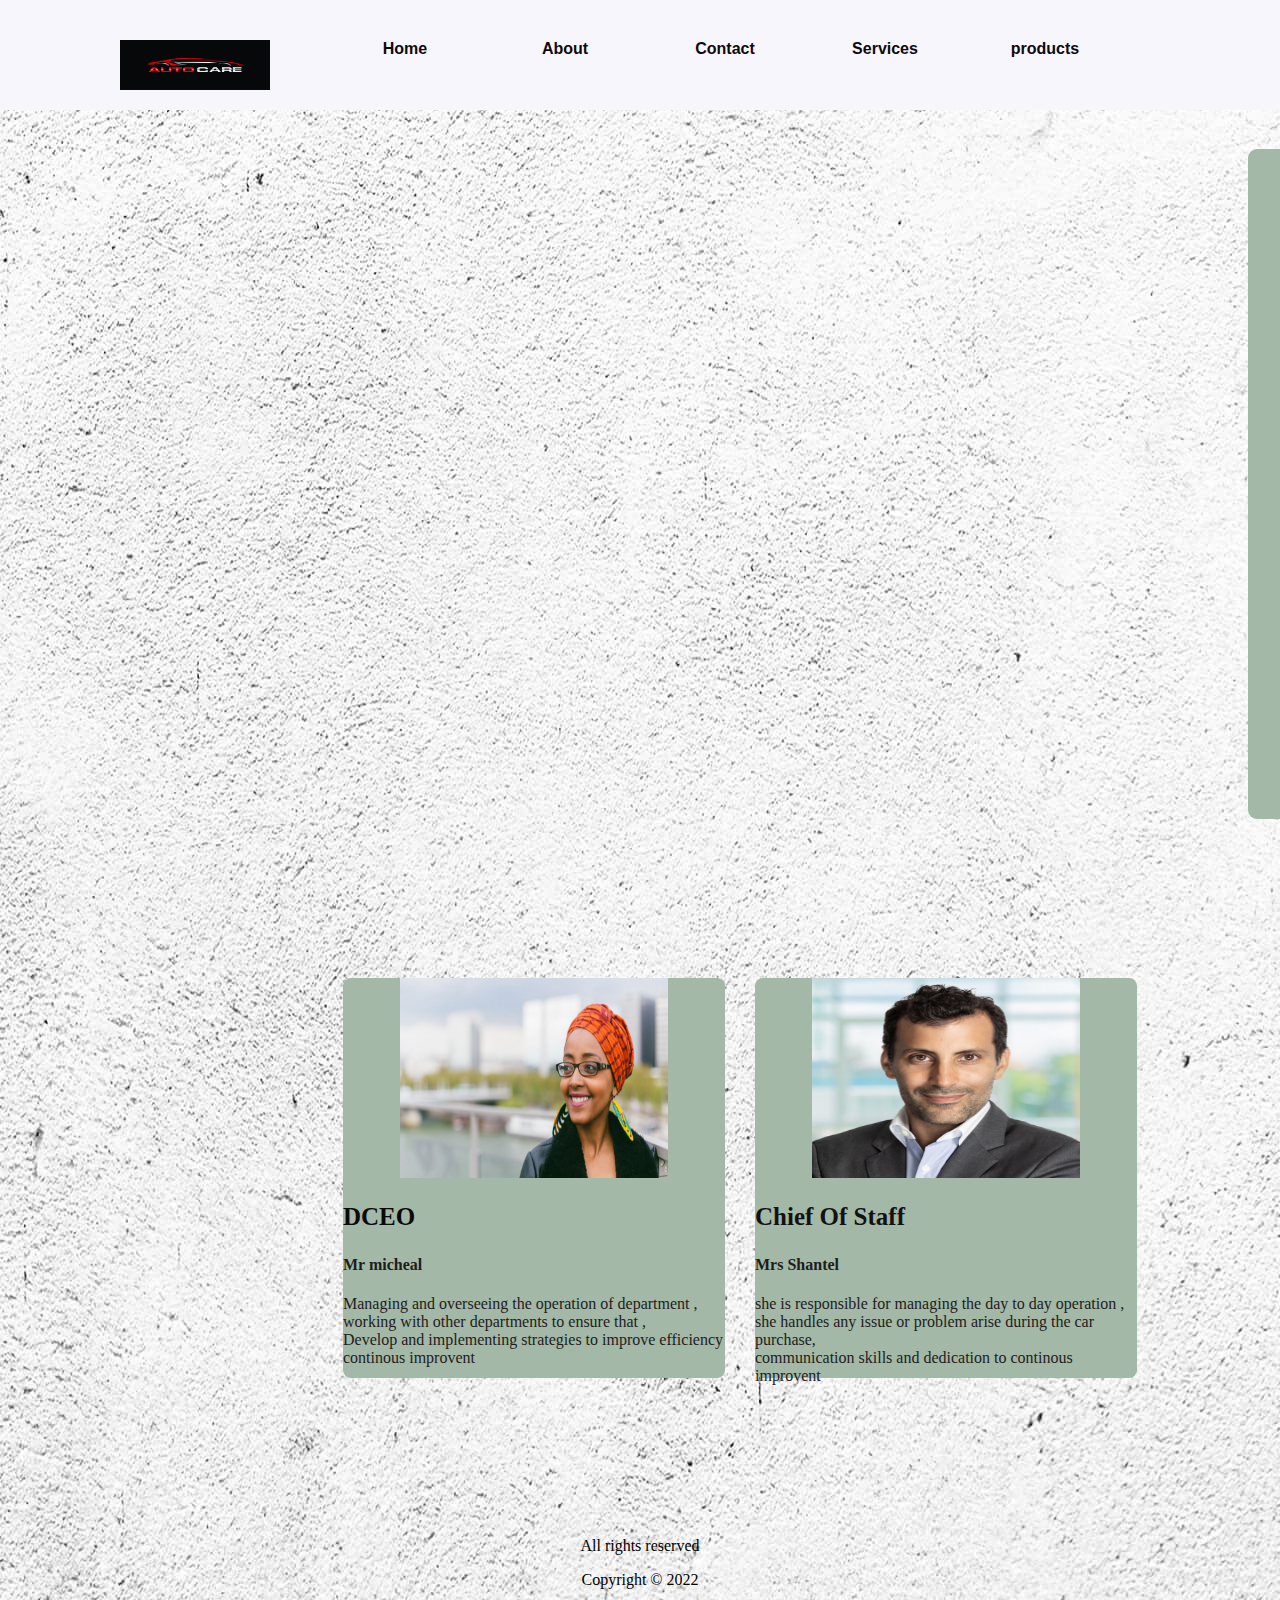
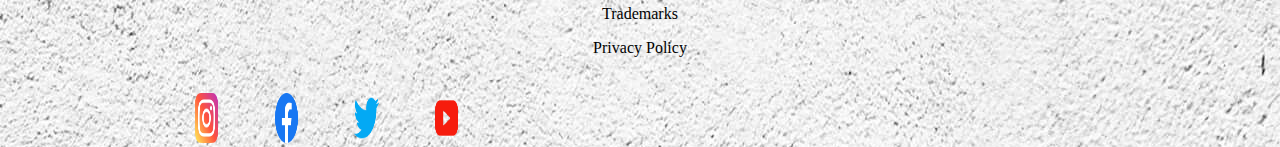
<file: itumeleng/index.html>
<html lang="en">
<head>
    <meta charset="UTF-8">
    <meta http-equiv="X-UA-Compatible" content="IE=edge">
    <link rel="stylesheet" type="text/css" href="style.css">
    <meta name="viewport" content="width=device-width, initial-scale=1.0">
    <title>Document</title>
    
</head>
<body>
    <div class="navbar">
        <nav>
            <ul>
                <li><a href=""><img src="green.jpg" width="150px" height="50px" alt="" style="margin-left: -100px;"></li></a>
                <li><a href="index.html"> <b>Home</b> </a></li>
                <li><a href="about++.html"><b>About</b></a></li>
                <li><a href="contact+.html"> <b>Contact</b></a></li>
                <li><a href="services.html"><b>Services</b></a></li>
                <li><a href="product.html"><b>products</b></a></li>
             
            </ul>
        </nav>
     </div>
     <center><i><b><p style="font-size: 30px;">Lesotho Driveway Auto</p></b></i></center>
<marquee behavior="" direction="left">
    <section class="parent">
    
        <center><img src="him.jfif" alt="" width="50%" height="50%"></center><br>
        <u><center><h1>CEO</h1></center></u>
        <center>
        <h4>Mr Den  Williams</h4>
        <P>The manager is seasoned leader in the automative industry,<br> known for their effeciency,<br> communication  skills and dedication to 
            continous improvent</P>
        </center>
    
        </center>
    </section>
</marquee>
<article id="containe">
    <section class="bag-1">
        <center><img src="she.png" alt="" width="70%" height="50%"></center>
        <p style="color: rgb(10, 10, 10);font-size: 25px;"><b>DCEO</b></p>
        <p style="color: black;font-size: 20px;">
            <h4>Mr micheal</h4>
    <P>Managing and overseeing  the operation of department , <br> working with other departments to ensure that ,<br> Develop and implementing strategies to improve efficiency
        continous improvent</P>
        
</section>



    <section class="bag-1">
        <center><img src="we.jpg" alt="" width="70%" height="50%"></center>
        <p style="color: rgb(19, 18, 18);font-size: 25px;"><b>Chief Of Staff</b></p>
        <p style="color: black;font-size: 20px;">
            <h4>Mrs Shantel</h4>
            <P>she is responsible for managing the day to day operation , <br> she handles any issue or problem arise during the car purchase,<br> communication  skills and dedication to 
                continous improvent</P>
   
    </center>
</section>

</article>
<footer >
    <center>
        <p style="color: black;">All rights reserved</p>
        <p style="color: black">Copyright &copy 2022</p>
        <p style="color: black;">Trademarks</p>
        <p style="color: black">Privacy Policy</p>
    <center>
        <div id="icon">
          <ul>
            <li><a href="#"><img src="instagram.png" width="46%" height="6%" alt="Instagram"></a></li>
            <li><a href="#"><img src="facebook.png" width="46%" height="6%" alt="Facebook"></a></li>
            <li><a href="#"><img src="twitter.png" width="50%" height="6%" alt="Twitter"></a></li>
            <li><a href="#"><img src="youtube.png" width="47%" height="6%" alt="Youtube"></a></li> 
          </ul>
        </div>
</footer>
</file>
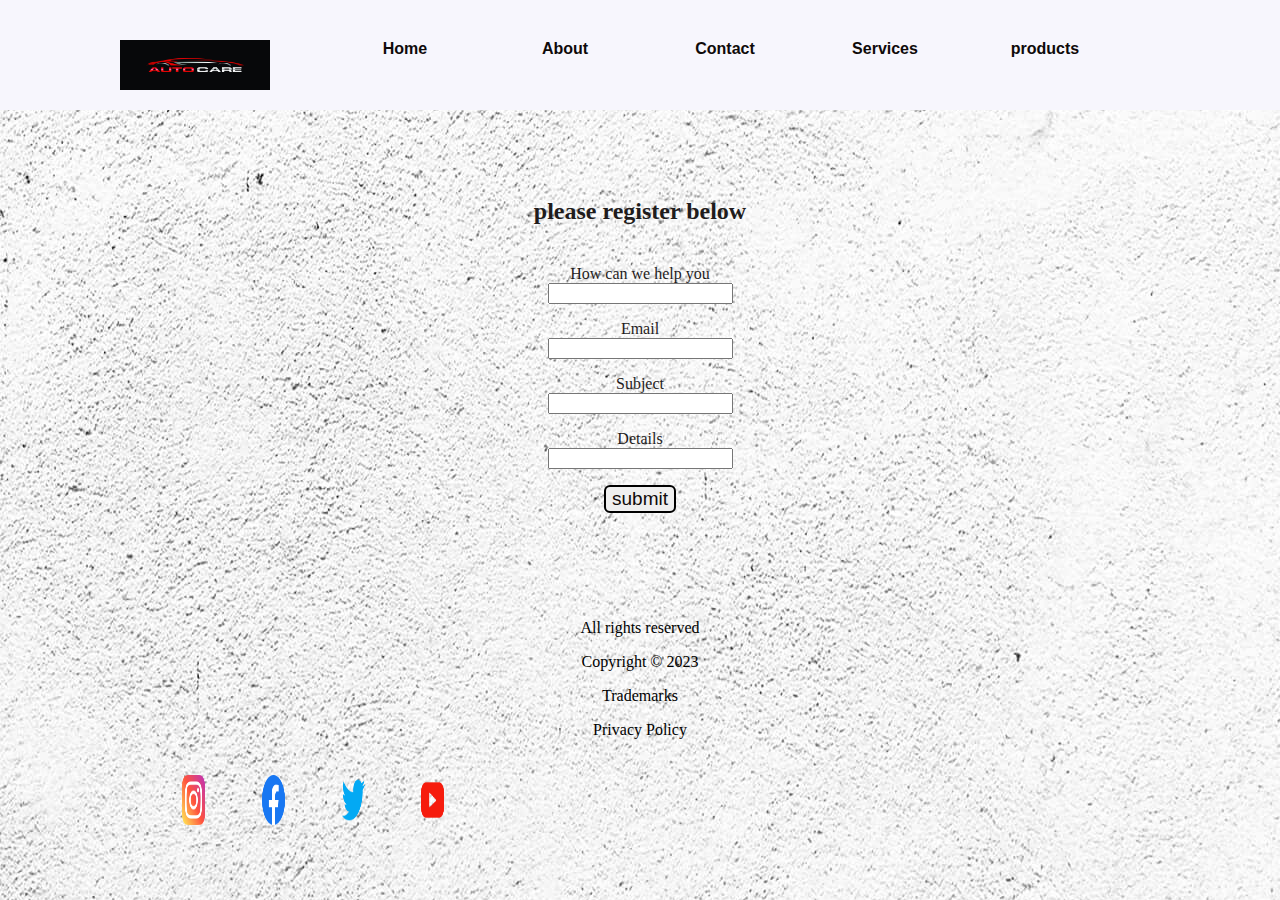
<file: itumeleng/contact+.html>
<html lang="en">
<head>
    <meta charset="UTF-8">
    <meta http-equiv="X-UA-Compatible" content="IE=edge">
    <link rel="stylesheet" type="text/css" href="style.css">
    <meta name="viewport" content="width=device-width, initial-scale=1.0">
    <title>Document</title>
    <style>
        body{
            background-image: "12.jp";
        }
    </style>
   </head>
<body background="12.jpg">
    <div class="navbar">
        <nav>
            <ul>
                <li><a href=""><img src="green.jpg" width="150px" height="50px" alt="" style="margin-left: -100px;"></li></a>
                <li><a href="index.html"> <b>Home</b> </a></li>
                <li><a href="about++.html"><b>About</b></a></li>
                <li><a href="contact+.html"> <b>Contact</b></a></li>
                <li><a href="services.html"><b>Services</b></a></li>
                <li><a href="product.html"><b>products</b></a></li>
            
            </ul>
        </nav>
     </div>
     <br><br><br><br><br><br>
     <center><h2 style="margin-bottom: 40px;">please register below</h2></center>
    <center>
    <legend>How can we help you</legend>
    <form action="">
        <input type="text">
    </form>
    <legend>Email</legend>
    <form action="">
        <input type="email">
    </form>
    <legend>Subject</legend>
    <form action="">
        <input type="text">
    </form>
    <legend>Details</legend>
    <form action="">
        <input type="text">
    </form>
       <button class="button">submit</button></center>
 
        <br><br><br><br><br>
    <footer>
        <div class="list">
            <center>
                <p style="color:black;">All rights reserved</p>
                <p style="color: black;">Copyright &copy 2023</p>
                <p style="color: black">Trademarks</p>
                <p style="color:black">Privacy Policy</p>
            <center>
        </div>
            <div id="icon">
              <ul>
                <li><a href="#"><img src="instagram.png" width="46%" height="6%" alt=""></a></li>
                <li><a href="#"><img src="facebook.png" width="46%" height="6%" alt=""></a></li>
                <li><a href="#"><img src="twitter.png" width="46%" height="6%" alt=""></a></li>
                <li><a href="#"><img src="youtube.png" width="46%" height="6%" alt=""></a></li> 
              </ul>
            </div>
    </footer>
</div>
    
</body>
</html>
</file>
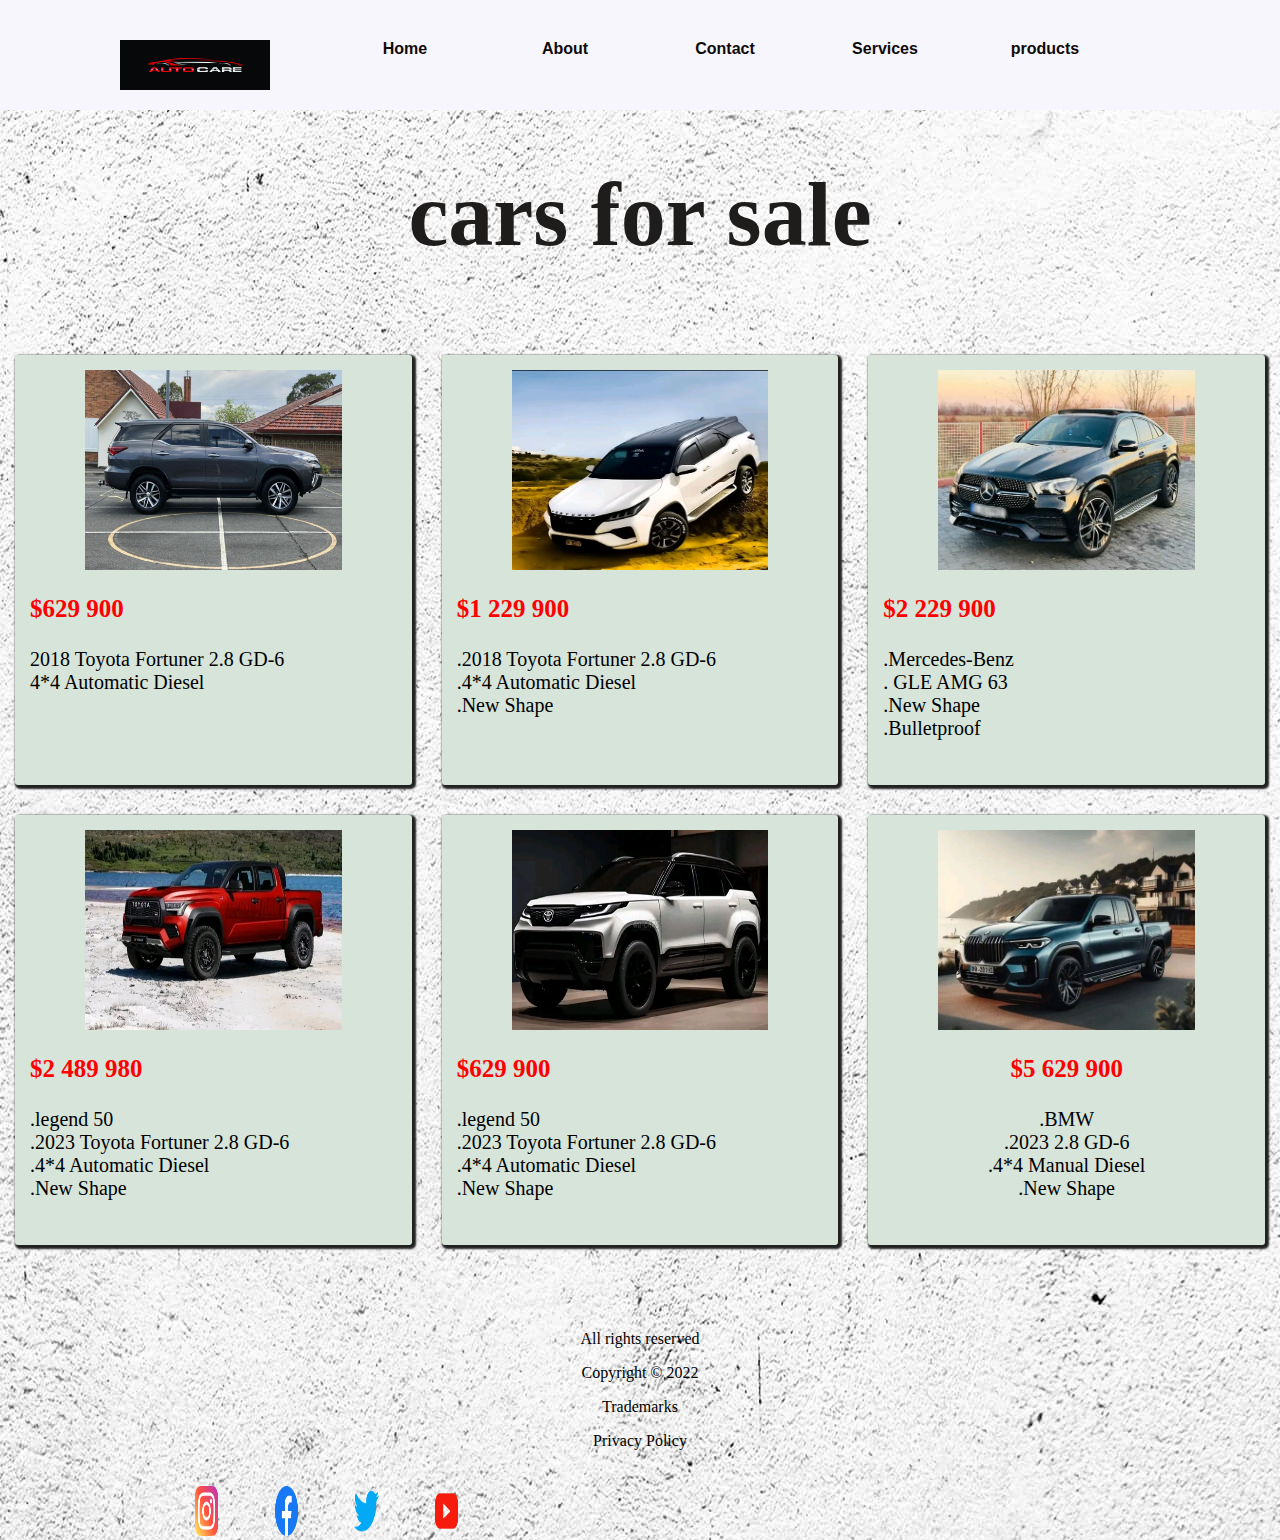
<file: itumeleng/product.html>
<html lang="en">
<head>
    <meta charset="UTF-8">
    <meta http-equiv="X-UA-Compatible" content="IE=edge">
    <link rel="stylesheet" type="text/css" href="style.css">
    <meta name="viewport" content="width=device-width, initial-scale=1.0">
    <title>Document</title>
    
</head>
<body>
    <div class="navbar">
    <nav>
        <ul>
            <li><a href=""><img src="green.jpg" width="150px" height="50px" alt="" style="margin-left: -100px;"></li></a>
            <li><a href="index.html"> <b>Home</b> </a></li>
            <li><a href="about++.html"><b>About</b></a></li>
            <li><a href="contact+.html"> <b>Contact</b></a></li>
            <li><a href="services.html"><b>Services</b></a></li>
            <li><a href="product.html"><b>products</b></a></li>
        
        </ul>
    </nav>
   </div>
   <br>
   <center>
   <h2 style="font-style: helvetica;font-size: 90px;">cars for sale</h2>
</center>
   <div id="container">
   
       <div class="box-1">
        <center>
        <img src="1.jpg" alt="" width="70%" height="50%">
    </center>
        <p style="color: red;font-size: 25px;"><b>$629 900</b></p>
        <p style="color: black;font-size: 20px;">
             2018 Toyota Fortuner 2.8 GD-6<br> 4*4 Automatic Diesel <br>

             </p>
            
    

       </div>
       <div class="box-1">
        <center><img src="3.jpg" alt="" width="70%" height="50%"></center>
        <p style="color: red;font-size: 25px;"><b>$1 229 900</b></p>
        <p style="color: black;font-size: 20px;">
            .2018 Toyota Fortuner 2.8 GD-6<br> .4*4 Automatic Diesel <br>.New Shape

            
   </div>
   <div class="box-1">
    <center>
    <img src="5.jpg" alt="" width="70%" height="50%">
</center>

    <p style="color: red;font-size: 25px;"><b>$2 229 900</b></p>
    <p style="color: black;font-size: 20px;">
        .Mercedes-Benz<br>. GLE AMG 63 <br>.New Shape <br>.Bulletproof 

        </p>

    <p style="font-size: 20px;">
        
         </p>

   </div>
   
</div>
<div id="container">
   
    <div class="box-1">
     <center>
     <img src="4.jpg" alt="" width="70%" height="50%">
 </center>
     <p style="color: red;font-size: 25px;"><b>$2 489 980</b></p>
     <p style="color: black;font-size: 20px;">
          .legend 50<br>.2023 Toyota Fortuner 2.8 GD-6<br> .4*4 Automatic Diesel <br>.New Shape  <br>

          </p>
         
 

    </div>
    <div class="box-1">
     <center><img src="2.jpg" alt="" width="70%" height="50%"></center>
     <p style="color: red;font-size: 25px;"><b>$629 900</b></p>
     <p style="color: black;font-size: 20px;">
        .legend 50<br>.2023 Toyota Fortuner 2.8 GD-6<br> .4*4 Automatic Diesel <br>.New Shape  <br>

        </p>
   
     
     <center><p style="font-size: 20px;">
         </p>
     </center>
 
</div>
<div class="box-1">
 <center>
 <img src="6.jpg" alt="" width="70%" height="50%">
 <p style="color: red;font-size: 25px;"><b>$5 629 900</b></p>
 <p style="color: black;font-size: 20px;">
    .BMW<br>.2023  2.8 GD-6<br> .4*4 Manual Diesel <br>.New Shape  <br>

    </p>


 
 </center>
 

</div>

</div>
   <br><br><br>

   <footer >
    <center>
        <p style="color: black;">All rights reserved</p>
        <p style="color: black">Copyright &copy 2022</p>
        <p style="color: black;">Trademarks</p>
        <p style="color: black">Privacy Policy</p>
    <center>
        <div id="icon">
          <ul>
            <li><a href="#"><img src="instagram.png" width="46%" height="6%" alt="Instagram"></a></li>
            <li><a href="#"><img src="facebook.png" width="46%" height="6%" alt="Facebook"></a></li>
            <li><a href="#"><img src="twitter.png" width="50%" height="6%" alt="Twitter"></a></li>
            <li><a href="#"><img src="youtube.png" width="47%" height="6%" alt="Youtube"></a></li> 
          </ul>
        </div>
</footer>

</body>
</html>
</file>
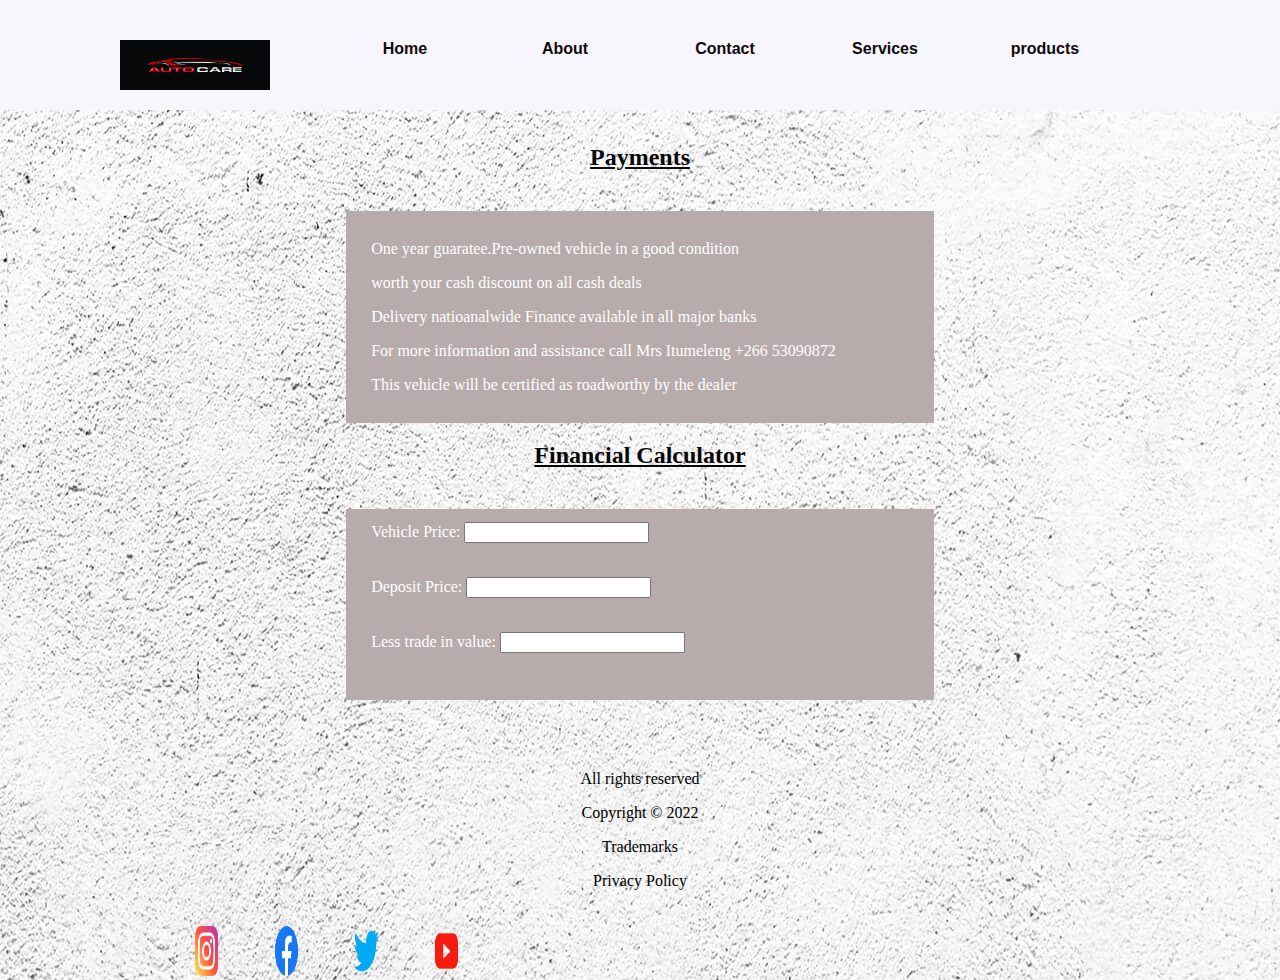
<file: itumeleng/services.html>
<html lang="en">
<head>
    <meta charset="UTF-8">
    <meta http-equiv="X-UA-Compatible" content="IE=edge">
    <link rel="stylesheet" type="text/css" href="style.css">
    <meta name="viewport" content="width=device-width, initial-scale=1.0">
    <title>Document</title>
    
</head>
<body>
    <div class="navbar">
        <nav>
            <ul>
                <li><a href=""><img src="green.jpg" width="150px" height="50px" alt="" style="margin-left: -100px;"></li></a>
                <li><a href="index.html"> <b>Home</b> </a></li>
                <li><a href="about++.html"><b>About</b></a></li>
                <li><a href="contact+.html"> <b>Contact</b></a></li>
                <li><a href="services.html"><b>Services</b></a></li>
                <li><a href="product.html"><b>products</b></a></li>
             
            </ul>
        </nav>
     </div>
     <br><br><br>
     <center><u style="color: rgb(10, 10, 10);"><h2 style="color: rgb(7, 7, 7);">Payments</h2></u></center>
    <center>
        <div class="paragraph">
        <p>One year guaratee.Pre-owned vehicle in a good condition</p>
        <p>worth your cash discount on all cash deals </p>
        <p>Delivery natioanalwide Finance available in all major banks</p>
        <p>For more information and assistance call Mrs Itumeleng  +266 53090872</p>
        <p>This vehicle will be  certified as roadworthy by the dealer</p>
</div>
</center>
<center><u style="color:rgb(8, 7, 7);"><h2 style="color: rgb(7, 6, 6);">Financial Calculator</h2></u></center>
<center>
    
    
    <div class="paragraph">
    <form action="">
    <label for="price">Vehicle Price:</label>
    <input type="text" id="price"name="price"><br><br>
</form>
<form action="">
    <label for="deposit">Deposit Price:</label>
    <input type="text" id="deposit"name="deposit"><br><br>
</form>
<form action="">
    <label for="value">Less trade in value:</label>
    <input type="text" id="value"name="value"><br><br>
</form>
</div>

</center>
<br><br><br>
<footer >
    <center>
        <p style="color: black;">All rights reserved</p>
        <p style="color: black">Copyright &copy 2022</p>
        <p style="color: black;">Trademarks</p>
        <p style="color: black">Privacy Policy</p>
    <center>
        <div id="icon">
          <ul>
            <li><a href="#"><img src="instagram.png" width="46%" height="6%" alt="Instagram"></a></li>
            <li><a href="#"><img src="facebook.png" width="46%" height="6%" alt="Facebook"></a></li>
            <li><a href="#"><img src="twitter.png" width="50%" height="6%" alt="Twitter"></a></li>
            <li><a href="#"><img src="youtube.png" width="47%" height="6%" alt="Youtube"></a></li> 
          </ul>
        </div>
</footer>
</body>
</html>
</file>
<file: itumeleng/style.css>
/*body*/

 body {
    margin: 0;
    padding: 0;
    color: #1f1c1c;
    background-image: url('12.jpg');
    padding-top: 70px;
}
nav {
    width: 100%;
    background: rgb(247, 246, 253);
    overflow: auto;
}
ul {
    padding: 0;
    margin: 0 0 0 150px;
    list-style: none;
}
li {
    float: left;
    padding-left: 30px;
    padding-bottom: -600px;
    padding-top: 20px;
}
/*the logo of the wedsite*/

#logo img {
    position: absolute;
    margin-top: 15px;
    margin-left: 10px;
}
/*the social media icon*/

nav a {
    width: 100px;
    display: block;
    padding: 20px 15px;
    text-decoration: none;
    font-family: arial;
    color: #0f0a0a;
    text-align: center;     
}
/*the navigation bar THE USE CLASSES*/

.navbar {
    position: fixed;
    width: 100%;
    top: 0;
    padding: 0;
}
/*the social media icon THE USE OF ID*/
#icon {
    display: block;
    padding-left:2px;
}
#icon a{
    display: inline;
}
.paragraph{   text-align: left;
    margin-top: 40px;
    background-color: #b8abab;
    margin-left: 27%;
    margin-right: 27%;
    padding-top: 1%;
    padding-bottom: 1%;
    padding-left: 2%;
    color: white;
}

#icon ul li a img:hover{
    color: #24262b;
    background-color: #ffffff;
}
#icon.ul li a:hover{
    color: #ffffff;
    padding-left: 10px;
}
.media{
    border: solid;
    margin-left: 700px;
    padding-left: 150px;
    border-left: 70px;
}
#container{
    display:flex;
    justify-content:space-between;
    
}
#container div{
    border: transparent;
    padding: 15px;  
    padding-top: 12p;
    box-shadow: 2px 2px 2px 2px rgb(34, 33, 33);
    border-radius: 3px;

}
.box-1{
    background-color: #d6e4d9;
    border-radius: 9px;
    box-shadow:1.5px 1.5px 1.5px 1.5px #24262b;
    border: 15px;
    margin:15px;
    width: 450px;
    height: 400px;
    text-decoration-color: black;


    
}
.parent{
    background-color: #a3b8a7;
    border-radius: 9px;
    padding-left: 46px;
    padding-top: 5%;
    margin:15px;
    width: 450px;
    text-decoration-color: rgb(247, 243, 243);


}

.bag-1{
    background-color: #a3b8a7;
    border: 15px;
    border-radius: 8px;
    margin:15px;
    width: 450px;
    height: 400px;
    text-decoration-color: black;

   

}
.bag-1 div :hover{
    background-color: #24262b;
}
#containe{
    display:flex;
    justify-content:space-between;
    margin-left: 200px;
    padding: 10%;

    
}
.button{
    color: #0f0a0a;
    border: 2px solid black;
    border-radius: 6px;
    font-size: 19px;
}
.button:hover{
    background-color: rgb(0, 195, 255);
}
</file>
